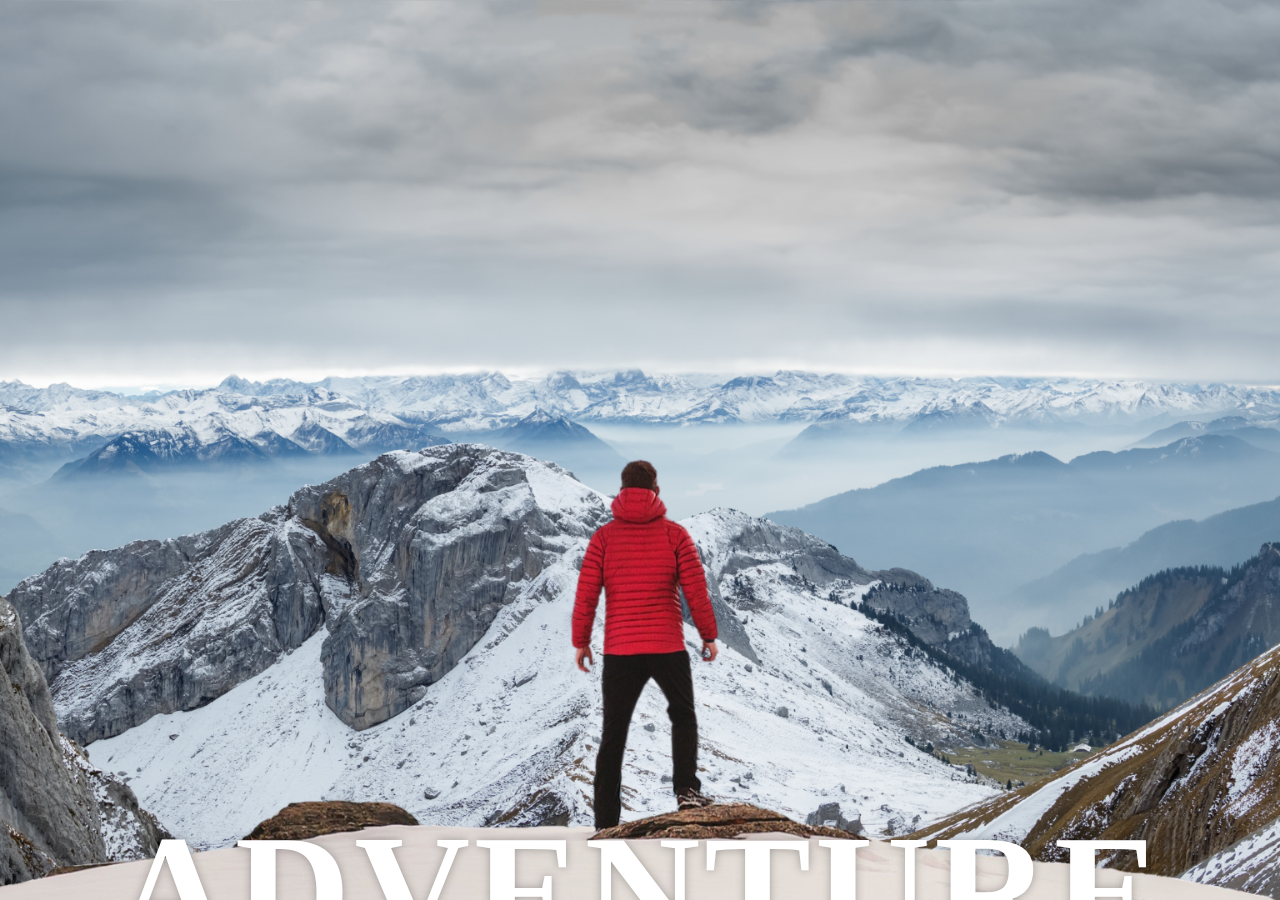
<file: parallax/parralx.html>
<!DOCTYPE html>
<html lang="en">
<head>
    <meta charset="UTF-8">
    <meta http-equiv="X-UA-Compatible" content="IE=edge">
    <meta name="viewport" content="width=device-width, initial-scale=1.0">
     <title>parallax</title>
     <link rel="stylesheet" href="styles.css">
</head>
<body>
      <div id="wrapper">
       <div class="container">
          <img src="background.png" class="background" >
          <img src="foreground.png" class="foreground">
          <h1>ADVENTURE</h1>
       </div>


         <section>
            <h2>
                  ADVENTURE TIME
            </h2>
             <P class="text">
                  LAUSBA KSHANLAHSBAAN '
                  A AS,NAKNSAKHSKAJASKNSD ADSKADSJASDKNASDBASDBKASN,NJHASDADS
                   KHASJBASJDKAJBDAMSNDKJAGSDAJND,ANDLKADN
                  <br><br>
                  asdjbasjdbasduyuasamsnbdahsgdiahdsbka
             </P>
           <div class="bg bg1">
              <h2 class="desc">BIKING</h2>
           </div>
            <P class="text">
               LAUSBA KSHANLAHSBAAN '
                A AS,NAKNSAKHSKAJASKNSD ADSKADSJASDKNASDBASDBKASN,NJHASDADS
             KHASJBASJDKAJBDAMSNDKJAGSDAJND,ANDLKADN
              <br><br>
              asdjbasjdbasduyuasamsnbdahsgdiahdsbka
              </P>

              

              <div class="bg bg2">
                  <h2 class="desc">PARA GLIDING</h2>
              </div>
              <P class="text">
                  LAUSBA KSHANLAHSBAAN '
                   A AS,NAKNSAKHSKAJASKNSD ADSKADSJASDKNASDBASDBKASN,NJHASDADS
                KHASJBASJDKAJBDAMSNDKJAGSDAJND,ANDLKADN
                 <br><br>
                 asdjbasjdbasduyuasamsnbdahsgdiahdsbka
                 </P>

                 <div class="bg bg3">
                  <h2 class="desc">SURFING</h2>
                 </div>
                 <P class="text">
                     LAUSBA KSHANLAHSBAAN '
                      A AS,NAKNSAKHSKAJASKNSD ADSKADSJASDKNASDBASDBKASN,NJHASDADS
                   KHASJBASJDKAJBDAMSNDKJAGSDAJND,ANDLKADN
                    <br><br>
                    asdjbasjdbasduyuasamsnbdahsgdiahdsbka
                    </P>
               
   
   
            



         </section>
    
</body>
</html>
</file>
<file: parallax/styles.css>
*{
    margin: 0;
    padding: 0;
    box-sizing: border-box;
}

#wrapper{
    height:100vh;
    overflow-x: hidden;
    perspective: 10px;
}

.container{
    position:relative;
    height: 100%;
    display:flex;
    justify-content: center;
    align-items: center;
    transform-style: preserve-3d;
    z-index: -1;
}

.background{
    transform: translateZ(-40px) scale(5);
}

.foreground{
    transform: translateZ(-20px) scale(3);
}

.background, .foreground{
    position:absolute;
    height:100%;
    width:100%;
    object-fit: cover;
    z-index: -1;
}

h1{
    position: absolute;
    top: 50rem;;


    font-size:10rem;
    letter-spacing:4px;
    color:white;
    text-shadow:0 0 10px rgba(0,0,0,0.3);
}
section{

    background-color: black;
    color: aliceblue;
    padding: 5rem 0;
}

.bg1{
    background-image: url(sport-1.jpg);
}
.bg2{
    background-image: url(sport-2.jpg);
}
.bg3{
    background-image: url(sport-3.jpg);
}
.text{
    font-size: 1.5rem;
    padding: 0 10rem;
    margin:5rem;

}
</file>
